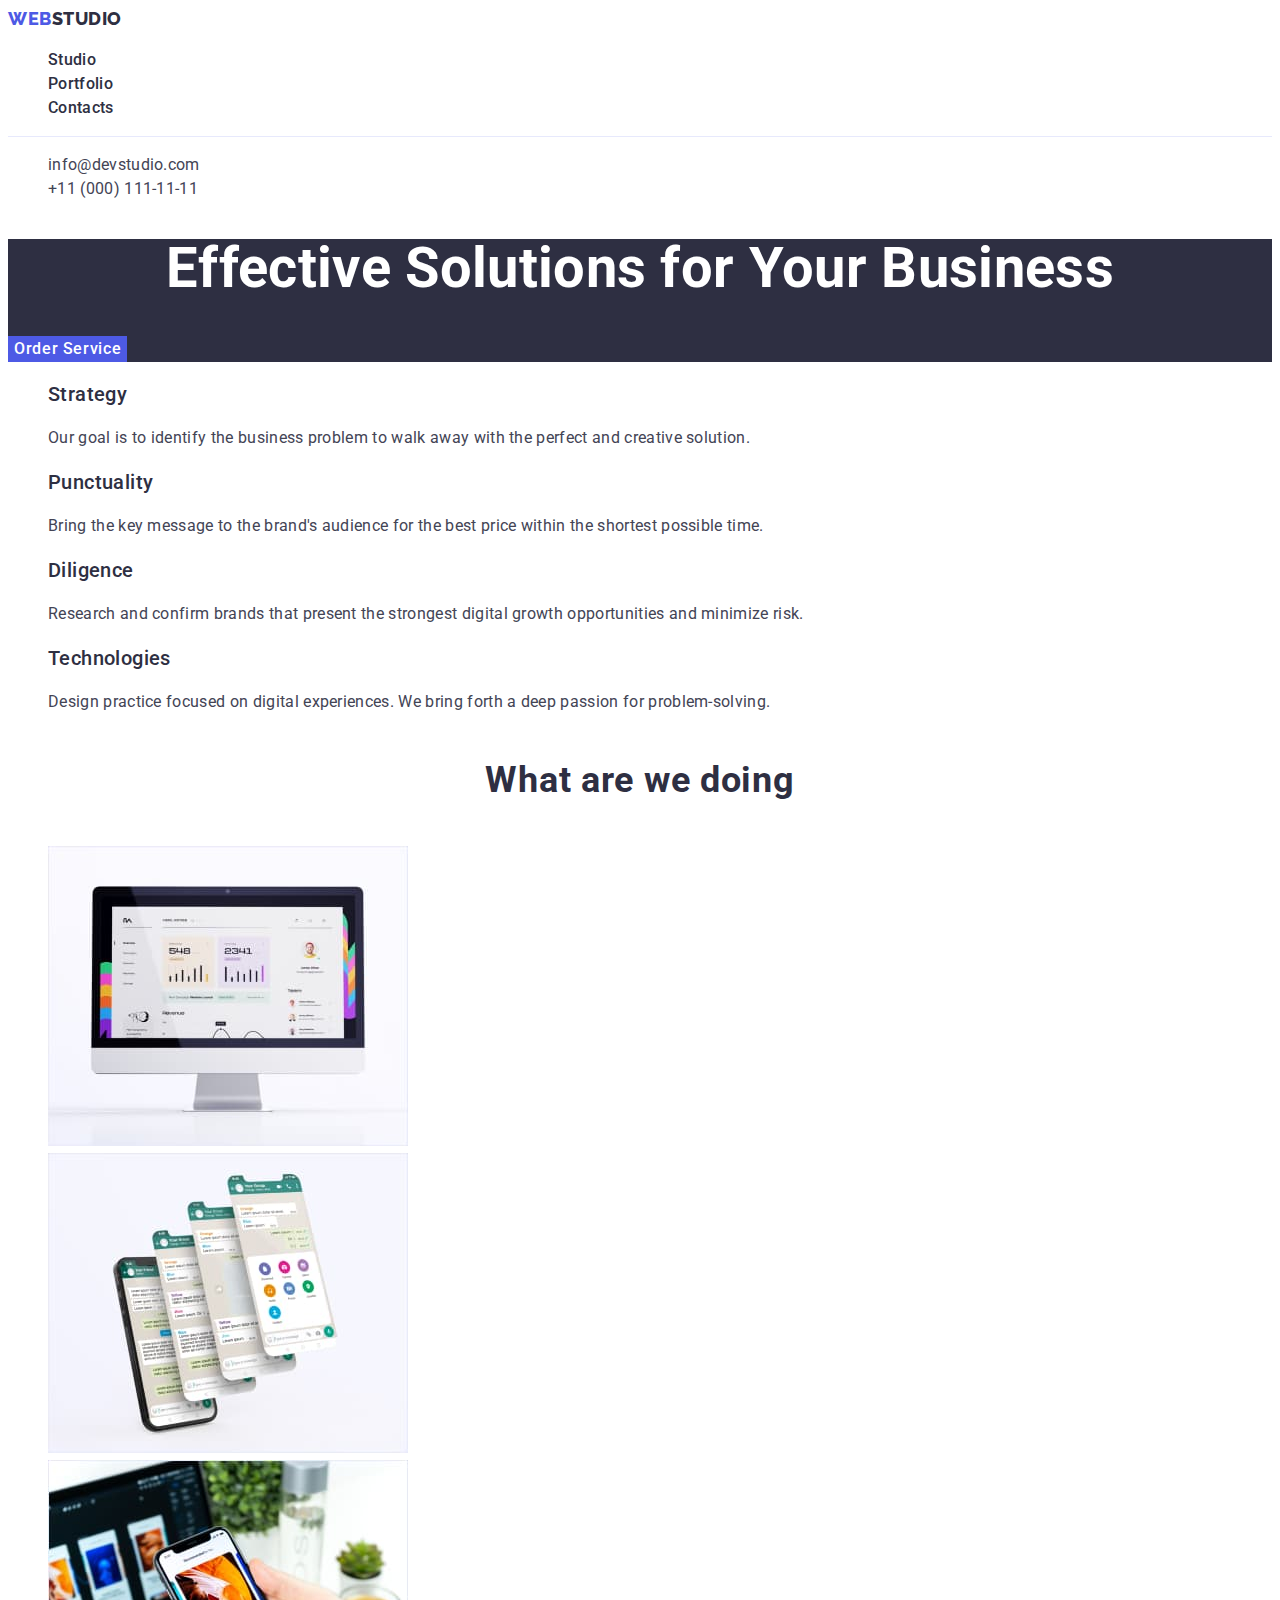
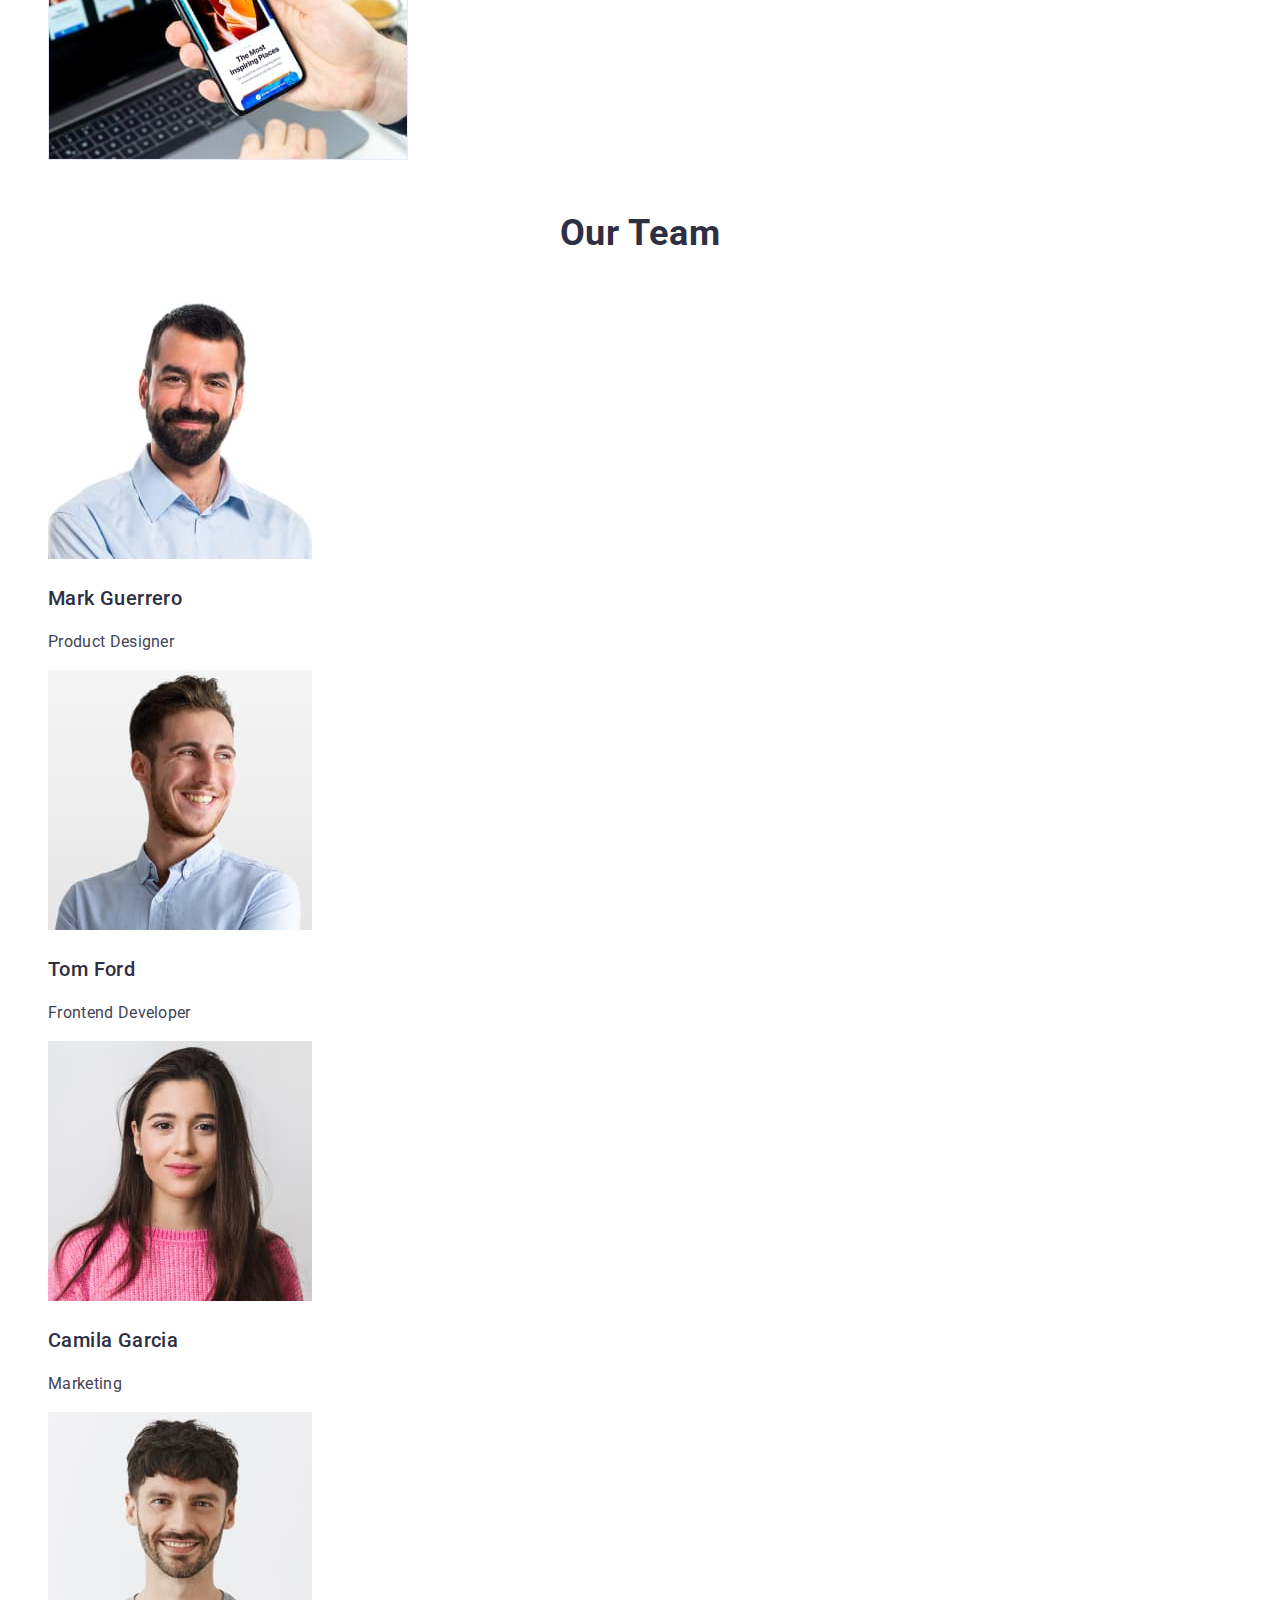
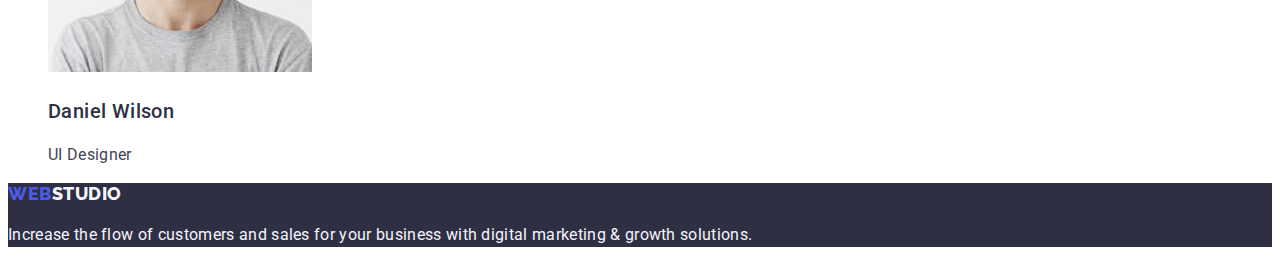
<file: index.html>
<!DOCTYPE html>
<html lang="en">
<head>
    <meta charset="UTF-8">
    <meta name="viewport" content="width=device-width, initial-scale=1.0">
    <link rel="preconnect" href="https://fonts.googleapis.com">
    <link rel="preconnect" href="https://fonts.gstatic.com" crossorigin>
    <link rel="stylesheet"
          href="https://fonts.googleapis.com/css2?family=Raleway:wght@800&family=Roboto:wght@400;500;700;900&display=swap">
    <link rel="stylesheet" href="./css/styles.css">
    <title>WEBSTUDIO</title>
    
</head>

<body>
<!--region Header-->
<header>
    <nav class="nav-bar">
        <a class="logo-header" href="./portfolio.html">WEB<span class="logo-part-header">STUDIO</span></a>
        <ul>
            <li>
                <a class="link" href="./index.html">Studio</a>
            </li>
            <li>
                <a class="link" href="./portfolio.html">Portfolio</a>
            </li>
            <li>
                <a class="link" href="">Contacts</a>
            </li>
        </ul>
    </nav>

    <address class="contacts">
        <ul>
            <li>
                <a class="link" href="mailto:info@devstudio.com">info@devstudio.com</a>
            </li>
            <li>
                <a class="link" href="tel:+11(000)111-11-11">+11 (000) 111-11-11</a>
            </li>
        </ul>
    </address>
</header>
<!--endregion-->

<main>
    <!--hero image-->
    <section class="hero">
        <h1 class="header-1">Effective Solutions for Your Business</h1>
        <button class="button" type="button">Order Service</button>
    </section>
    <!--endregion-->

    <!--Section 1-->
    <section>
        <h2 class="header-1" hidden>Features</h2>
        <ul>
            <li>
                <h3 class="header-3">Strategy</h3>
                <p>Our goal is to identify the business problem to walk away with the perfect and creative solution.</p>
            </li>

            <li>
                <h3 class="header-3">Punctuality</h3>
                <p>Bring the key message to the brand's audience for the best price within the shortest possible
                    time.</p>
            </li>

            <li>
                <h3 class="header-3">Diligence</h3>
                <p>Research and confirm brands that present the strongest digital growth opportunities and minimize
                    risk.</p>
            </li>
            <li>
                <h3 class="header-3">Technologies</h3>
                <p>Design practice focused on digital experiences. We bring forth a deep passion for
                    problem-solving.</p>
            </li>
        </ul>
    </section>
    <!--endregion-->

    <!--Section 2-->
    <section>
        <h2 class="header-2">What are we doing</h2>
        <ul>
            <li>
                <img src="./images/work-1.jpg" alt="Visualizing data using graphs on a computer monitor." width="360"
                     height="300">
            </li>
            <li>
                <img src="./images/work-2.jpg" alt="Displaying graphs on a mobile phone screen." width="360"
                     height="300">
            </li>
            <li>
                <img src="./images/work-3.jpg" alt="A hand holding a phone above a laptop." width="360" height="300">
            </li>
        </ul>
    </section>
    <!--endsection-->

    <!--Section 3-->
    <section>
        <h2 class="header-2">Our Team</h2>
        <ul>
            <li>
                <img src="./images/team-1.jpg" alt="Mark Guerrero" width="264" height="260">
                <h3 class="header-3">Mark Guerrero</h3>
                <p>Product Designer</p>
            </li>
            <li>
                <img src="./images/team-2.jpg" alt="Tom Ford" width="264" height="260">
                <h3 class="header-3">Tom Ford</h3>
                <p>Frontend Developer</p>
            </li>
            <li>
                <img src="./images/team-3.jpg" alt="Camila Garcia" width="264" height="260">
                <h3 class="header-3">Camila Garcia</h3>
                <p>Marketing</p>
            </li>
            <li>
                <img src="./images/team-4.jpg" alt="Daniel Wilson" width="264" height="260">
                <h3 class="header-3">Daniel Wilson</h3>
                <p>UI Designer</p>
            </li>
        </ul>
    </section>
    <!--endregion-->

    <footer class="footer">
        <a class="logo-footer" href="./portfolio.html">WEB<span class="logo-part-footer">STUDIO</span></a>
        <p>
            Increase the flow of customers and sales for your business with digital marketing & growth solutions.
        </p>
    </footer>
</main>
</body>
</html>
</file>
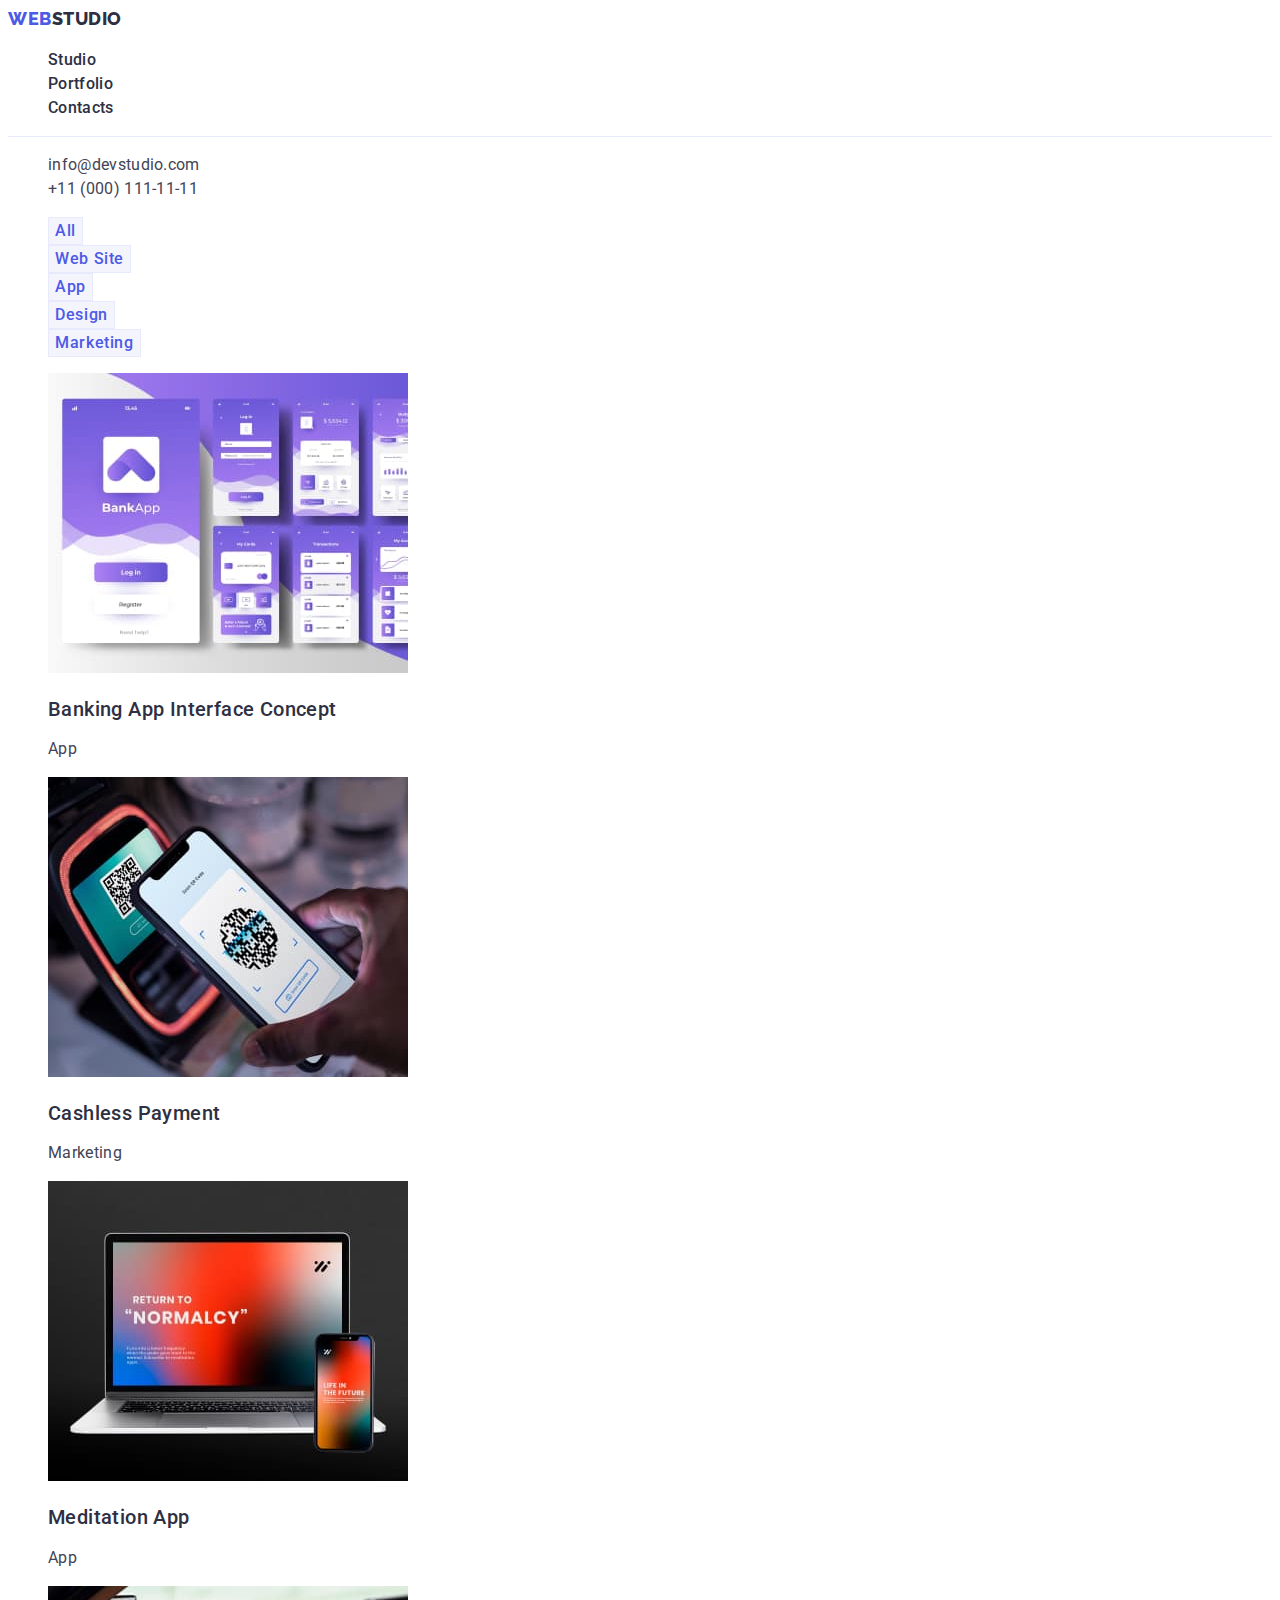
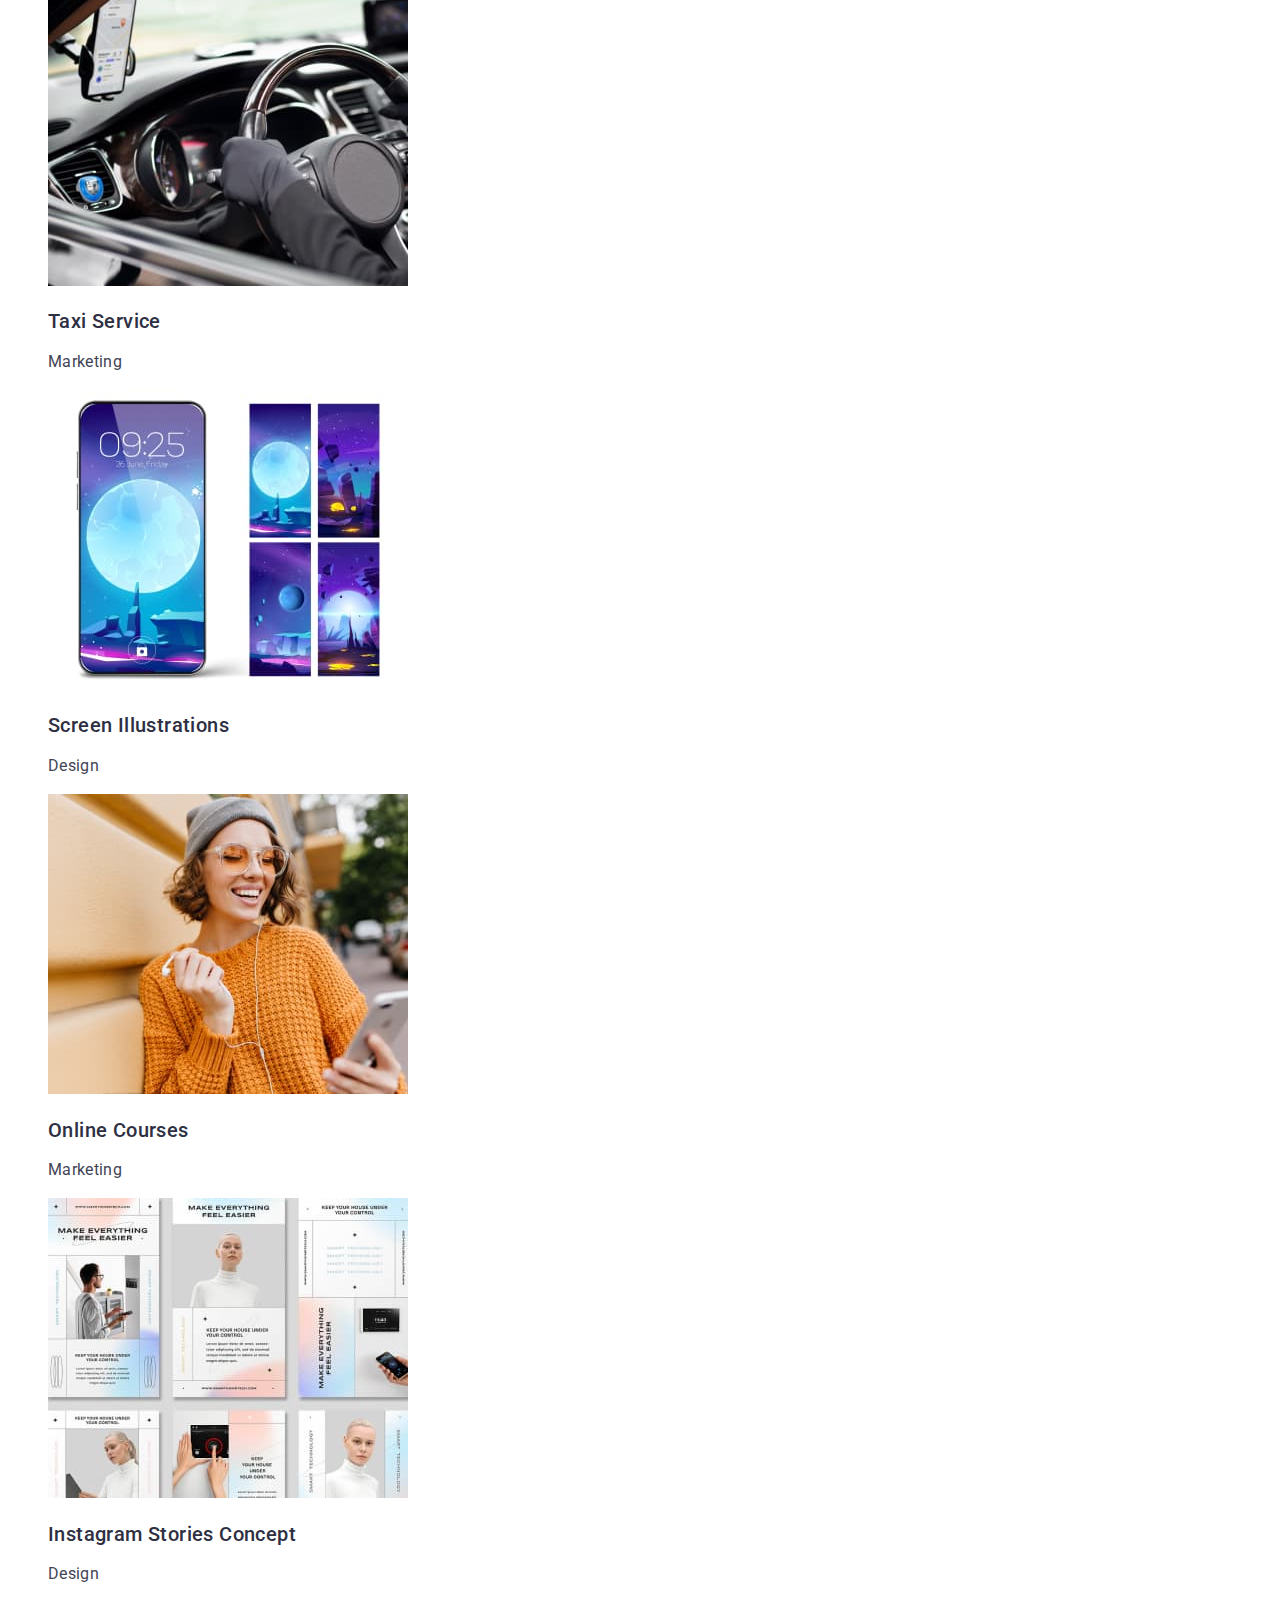
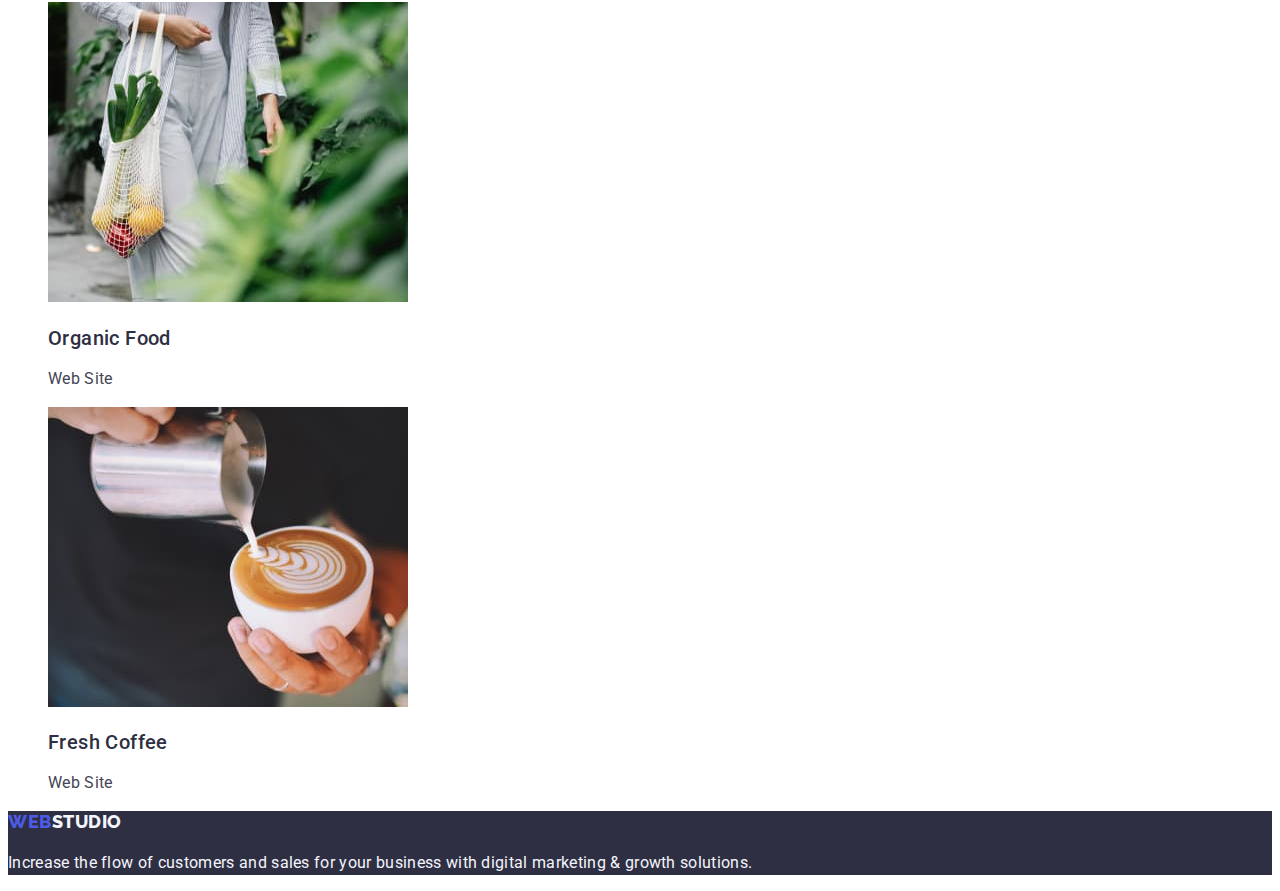
<file: portfolio.html>
<!DOCTYPE html>
<html lang="en">
<head>
    <meta charset="UTF-8">
    <meta name="viewport" content="width=device-width, initial-scale=1.0">
    <link rel="preconnect" href="https://fonts.googleapis.com">
    <link rel="preconnect" href="https://fonts.gstatic.com" crossorigin>
    <link rel="stylesheet"
          href="https://fonts.googleapis.com/css2?family=Raleway:wght@800&family=Roboto:wght@400;500;700;900&display=swap">
    <link rel="stylesheet" href="./css/styles.css">
    <title>Portfolio</title>
</head>

<body>
<!--region Header-->
<header>
    <nav class="nav-bar">
        <a class="logo-header" href="./portfolio.html">WEB<span class="logo-part-header">STUDIO</span></a>
        <ul>
            <li>
                <a class="link" href="./index.html">Studio</a>
            </li>
            <li>
                <a class="link" href="./portfolio.html">Portfolio</a>
            </li>
            <li>
                <a class="link" href="">Contacts</a>
            </li>
        </ul>
    </nav>

    <address class="contacts">
        <ul>
            <li>
                <a class="link" href="mailto:info@devstudio.com">info@devstudio.com</a>
            </li>
            <li>
                <a class="link" href="tel:+11(000)111-11-11">+11 (000) 111-11-11</a>
            </li>
        </ul>
    </address>
</header>
<!--endregion-->

<main>
    <!--region portfolio -->
    <section>
        <h1 class="header-1" hidden>Portfolio</h1>
        <ul>
            <li>
                <button class="button" type="button">All</button>
            </li>
            <li>
                <button class="button" type="button">Web Site</button>
            </li>
            <li>
                <button class="button" type="button">App</button>
            </li>
            <li>
                <button class="button" type="button">Design</button>
            </li>
            <li>
                <button class="button" type="button">Marketing</button>
            </li>
        </ul>
        <ul>
            <li>
                <img src="./images/img-1.jpg" alt="Banking App Interface Concept" width="360" height="300">
                <h2 class="header-3">Banking App Interface Concept</h2>
                <p>App</p>
            </li>
            <li>
                <img src="./images/img-2.jpg" alt="Cashless Payment" width="360" height="300">
                <h2 class="header-3">Cashless Payment</h2>
                <p>Marketing</p>
            </li>
            <li>
                <img src="./images/img-3.jpg" alt="Meditation App" width="360" height="300">
                <h2 class="header-3">Meditation App</h2>
                <p>App</p>
            </li>
            <li>
                <img src="./images/img-4.jpg" alt="Taxi Service" width="360" height="300">
                <h2 class="header-3">Taxi Service</h2>
                <p>Marketing</p>
            </li>
            <li>
                <img src="./images/img-5.jpg" alt="Screen Illustrations" width="360" height="300">
                <h2 class="header-3">Screen Illustrations</h2>
                <p>Design</p>
            </li>
            <li>
                <img src="./images/img-6.jpg" alt="Online Courses" width="360" height="300">
                <h2 class="header-3">Online Courses</h2>
                <p>Marketing</p>
            </li>
            <li>
                <img src="./images/img-7.jpg" alt="Instagram Stories Concept" width="360" height="300">
                <h2 class="header-3">Instagram Stories Concept</h2>
                <p>Design</p>
            </li>
            <li>
                <img src="./images/img-8.jpg" alt="Organic Food" width="360" height="300">
                <h2 class="header-3">Organic Food</h2>
                <p>Web Site</p>
            </li>
            <li>
                <img src="./images/img-9.jpg" alt="Fresh Coffee" width="360" height="300">
                <h2 class="header-3">Fresh Coffee</h2>
                <p>Web Site</p>
            </li>
        </ul>
    </section>
    <!--end region-->

    <footer class="footer">
        <a class="logo-footer" href="./portfolio.html">WEB<span class="logo-part-footer">STUDIO</span></a>
        <p>
            Increase the flow of customers and sales for your business with digital marketing & growth solutions.
        </p>
    </footer>
</main>
</body>
</html>
</file>
<file: css/styles.css>
:root {
    --primary-font: 'Roboto', sans-serif;
    --secondary-font: 'Raleway', sans-serif;
    --primary-brand-color: #4d5ae5;
    --pressed-state-color: #404bbf;
    --primary-text-color: #434455;
    --primary-dark-color: #2e2f42;
    --primary-accent-color: #e7e9fc;
    --primary-white-color: #ffffff;
    --light-mode-background-color: #f4f4fd;
  }


body {
    font-family: var(--primary-font);
    font-size: 16px;
    line-height: 1.5;
    letter-spacing: 0.02em;
    text-decoration: none;
    background-color: var(--primary-white-color);
    color: var(--primary-text-color);
  }


ul, ol {
    list-style: none;
}


a {
    text-decoration: none;
  }


.link {
    color: currentColor;
  }

.logo-header{
  font-family: var(--secondary-font);
  color: var(--primary-brand-color);
  font-size: 18px;
  line-height: 1.166;
  font-weight: 800;
  letter-spacing: 0.03em;
  }


.logo-footer {
  font-family: var(--secondary-font);
  color: var(--primary-brand-color);
  font-size: 18px;
  line-height: 1.166;
  font-weight: 800;
  letter-spacing: 0.03em;
}


.logo-part-header {
    color: var(--primary-dark-color);
}


.logo-part-footer {
  color: var(--light-mode-background-color);
}

.link:hover,
.link:active,
.link:focus {
    color: var(--pressed-state-color);
  }


.nav-bar {
    font-weight: 500;
    letter-spacing: 0.02em;
    border-bottom: 1px solid var(--primary-accent-color);
    color: var(--primary-dark-color);
  }


.contacts {
    font-style: normal;
  }


.button {
    color: var(--primary-brand-color);
    background-color: var(--light-mode-background-color);
    font-family: inherit;
    font-size: 16px;
    font-weight: 500;
    line-height: 1.5;
    letter-spacing: 0.04em;
    border: 1px solid var(--primary-accent-color);
    cursor: pointer;
}


.button:hover,
.button:active,
.button:focus {
    color: var(--primary-white-color);
    background-color: var(--pressed-state-color);
}


.hero {
  background-color: var(--primary-dark-color);
}


.header-1 {
  color: var(--primary-white-color);
  text-align: center;
  font-size: 56px;
  line-height: 1.071;
}


.header-2 {
  color: var(--primary-dark-color);
  font-size: 36px;
  font-weight: 700;
  line-height: 2;
  letter-spacing: 0.02em;
  text-align: center;
  

}


.header-3 {
  color: var(--primary-dark-color);
  font-size: 20px;
  font-weight: 500;
  line-height: 1.2;
  letter-spacing: 0.02em;
  text-align: left;

}


.hero .button{
  color: var(--primary-white-color);
  background-color: var(--primary-brand-color);
  border: none;
}


.hero .button:hover,
.hero .button:active,
.hero .button:focus {
  color: var(--primary-white-color);
  background-color: var(--pressed-state-color);
}


.footer {
  background-color: var(--primary-dark-color);
  color: var(--light-mode-background-color)
}
</file>
